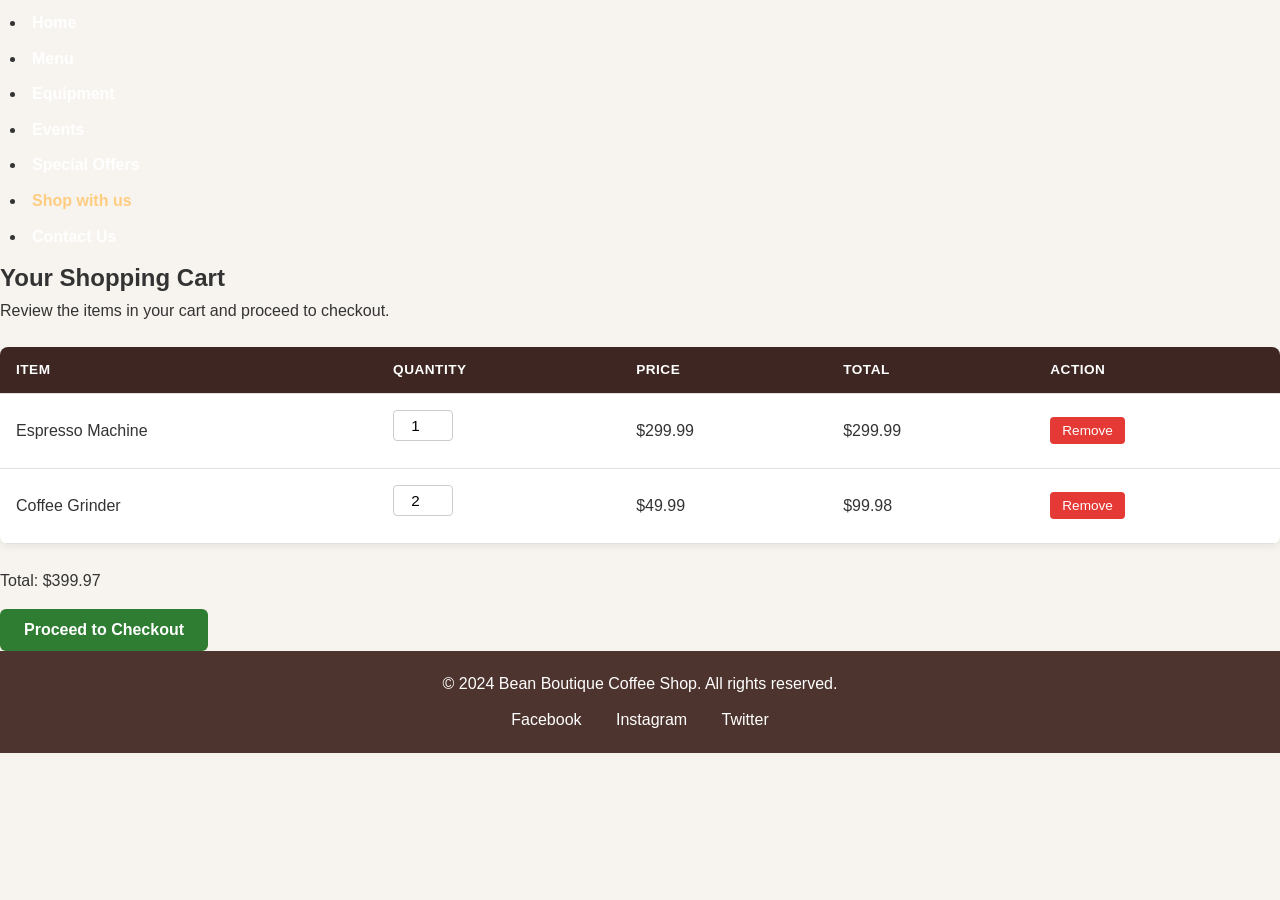
<file: cart.html>
<!DOCTYPE html>
<html lang="en">
<head>
    <meta charset="UTF-8">
    <meta name="viewport" content="width=device-width, initial-scale=1.0">
    <link rel="stylesheet" href="style.css">
    <title>Cart</title>
</head>
<body>
    <nav>
        <ul></ul>
            <li><a href="index.html">Home</a></li>
            <li><a href="coffee.html">Menu</a></li>
            <li><a href="equipment.html">Equipment</a></li>
            <li><a href="event.html">Events</a></li>
            <li><a href="offers.html">Special Offers</a></li>
            <li><a href="cart.html" class="active">Shop with us</a></li>
            <li><a href="contact.html">Contact Us</a></li>
        </ul>
    </nav>
    <main>
     <section class="cart">
    <h1>Your Shopping Cart</h1>
    <p>Review the items in your cart and proceed to checkout.</p>
    <table>
        <thead>
            <tr>
                <th>Item</th>
                <th>Quantity</th>
                <th>Price</th>
                <th>Total</th>
                <th>Action</th>
            </tr>
        </thead>
        <tbody>
            <tr>
                <td>Espresso Machine</td>            
                <td><input type="number" class="qty-input" value="1" min="1" data-price="299.99"></td>
                <td>$299.99</td>
                <td class="item-total">$299.99</td>
                <td><button class="remove-btn">Remove</button></td>
            </tr>
            <tr>
                <td>Coffee Grinder</td>
                <td><input type="number" class="qty-input" value="2" min="1" data-price="49.99"></td>
                <td>$49.99</td>
                <td class="item-total">$99.98</td>
                <td><button class="remove-btn">Remove</button></td>
            </tr>
        </tbody>
    </table>
    <p>Total: $399.97</p>
    <button class="checkout-btn">Proceed to Checkout</button>
</section>
    <footer>
        <p>&copy; 2024 Bean Boutique Coffee Shop. All rights reserved.</p>
        <div class="social-media">
            <a href="https://www.facebook.com/BeanBoutiqueCoffeeShop" target="_blank">Facebook</a>
            <a href="https://www.instagram.com/BeanBoutiqueCoffeeShop" target="_blank">Instagram</a>
            <a href="https://www.twitter.com/BeanBoutiqueCoffeeShop" target="_blank">Twitter</a>
        </div>
    </footer>
    <script src="script.js"></script>
</body>
</html>
</file>
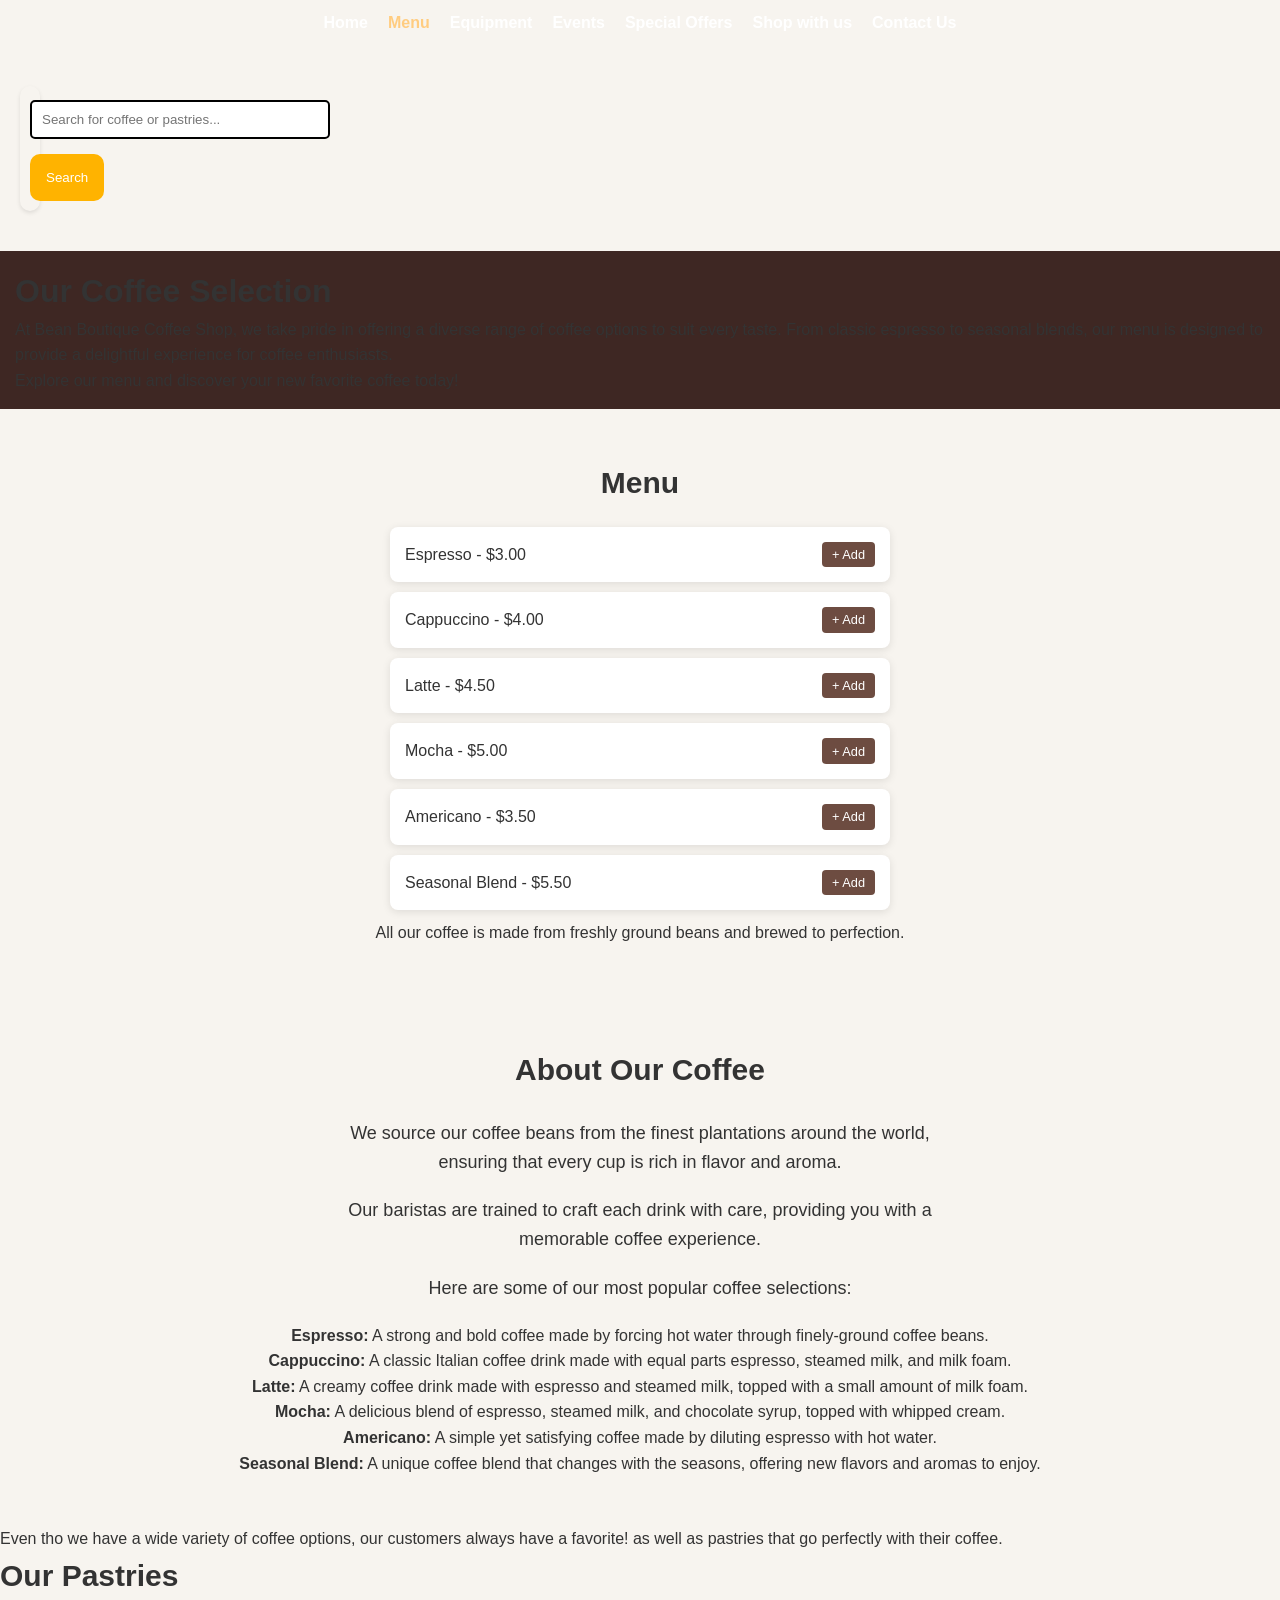
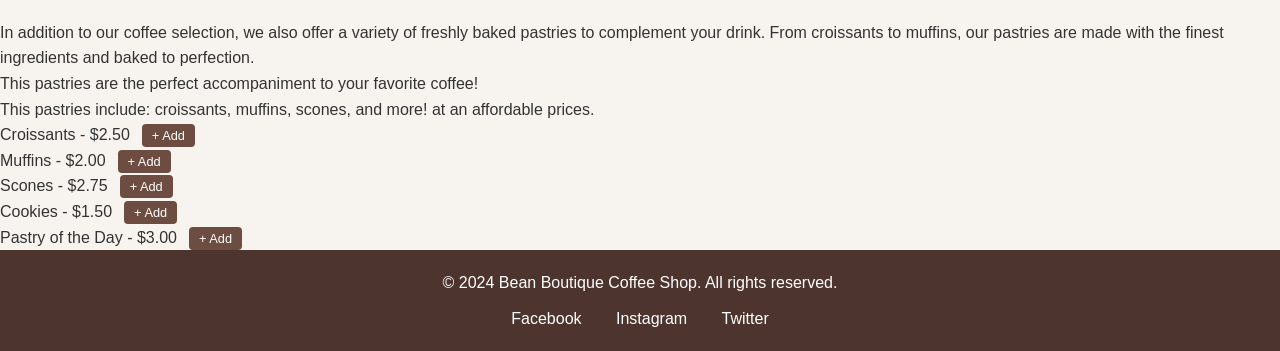
<file: coffee.html>
<!DOCTYPE html>
<html lang="en">
     <head>
        <meta charset="UTF-8">
        <meta name="viewport" content="width=device-width, initial-scale=1.0">
        <title> The Coffee selection</title>
        <link rel="stylesheet" href="style.css">
    </head>
    <body>
        
         <nav>
            <ul>
                <li><a href="index.html">Home</a></li>
                <li><a href="coffee.html"class="active">Menu</a></li>
                <li><a href="equipment.html">Equipment</a></li>
                <li><a href="event.html">Events</a></li>
                <li><a href="offers.html">Special Offers</a></li>
                <li><a href="cart.html">Shop with us</a></li>
                <li><a href="contact.html">Contact Us</a></li>
            </ul>
        </nav>
       
    </body>
        <search class="search-bar">
            <form action="search_results.html" method="get">
                <input type="text" name="query" placeholder="Search for coffee or pastries...">
                <button type="submit">Search</button>
            </form>
        </search>
         <header>
            <h1>Our Coffee Selection</h1>
            <p>At Bean Boutique Coffee Shop, we take pride in offering a diverse range of coffee options to suit every taste. From classic espresso to seasonal blends, our menu is designed to provide a delightful experience for coffee enthusiasts.</p>
            <p>Explore our menu and discover your new favorite coffee today!</p>
        </header>
        <section class="menu">
            <h2>Menu</h2>
            <ul>
               <li>Espresso - $3.00</li>
                <li>Cappuccino - $4.00</li>
                <li>Latte - $4.50</li>
                <li>Mocha - $5.00</li>
                <li>Americano - $3.50</li>
                <li>Seasonal Blend - $5.50</li>
            </ul>
            <p>All our coffee is made from freshly ground beans and brewed to perfection.</p>
        </section>
        <section class="about">
            <h2>About Our Coffee</h2>
            <p>We source our coffee beans from the finest plantations around the world, ensuring that every cup is rich in flavor and aroma.</p>
            <p>Our baristas are trained to craft each drink with care, providing you with a memorable coffee experience.</p>
            <p>Here are some of our most popular coffee selections:</p>
            <ul>
                <li><strong>Espresso:</strong> A strong and bold coffee made by forcing hot water through finely-ground coffee beans.</li>
                <li><strong>Cappuccino:</strong> A classic Italian coffee drink made with equal parts espresso, steamed milk, and milk foam.</li>
                <li><strong>Latte:</strong> A creamy coffee drink made with espresso and steamed milk, topped with a small amount of milk foam.</li>
                <li><strong>Mocha:</strong> A delicious blend of espresso, steamed milk, and chocolate syrup, topped with whipped cream.</li>
                <li><strong>Americano:</strong> A simple yet satisfying coffee made by diluting espresso with hot water.</li>
                <li><strong>Seasonal Blend:</strong> A unique coffee blend that changes with the seasons, offering new flavors and aromas to enjoy.</li>
            </ul>
            </section>
            <p>Even tho we have a wide variety of coffee options, our customers always have a favorite! as well as pastries that go perfectly with their coffee.</p>
            <h2>Our Pastries</h2>
            <p>In addition to our coffee selection, we also offer a variety of freshly baked pastries to complement your drink. From croissants to muffins, our pastries are made with the finest ingredients and baked to perfection.</p>
            <p>This pastries are the perfect accompaniment to your favorite coffee!</p>
            <p> This pastries include: croissants, muffins, scones, and more! at an affordable prices.</p>
            <ul>
                <li>Croissants - $2.50</li>
                <li>Muffins - $2.00</li>
                <li>Scones - $2.75</li>
                <li>Cookies - $1.50</li>
                <li>Pastry of the Day - $3.00</li>
            </ul>
                <footer>
     <p>&copy; 2024 Bean Boutique Coffee Shop. All rights reserved.</p>
     <div class="social-media">
        <a href="https://www.facebook.com/BeanBoutiqueCoffeeShop" target="_blank">Facebook</a>
        <a href="https://www.instagram.com/BeanBoutiqueCoffeeShop" target="_blank">Instagram</a>
        <a href="https://www.twitter.com/BeanBoutiqueCoffeeShop" target="_blank">Twitter</a>

     </div>
</footer>
<script src="script.js"></script>

</body>
</html>
</file>
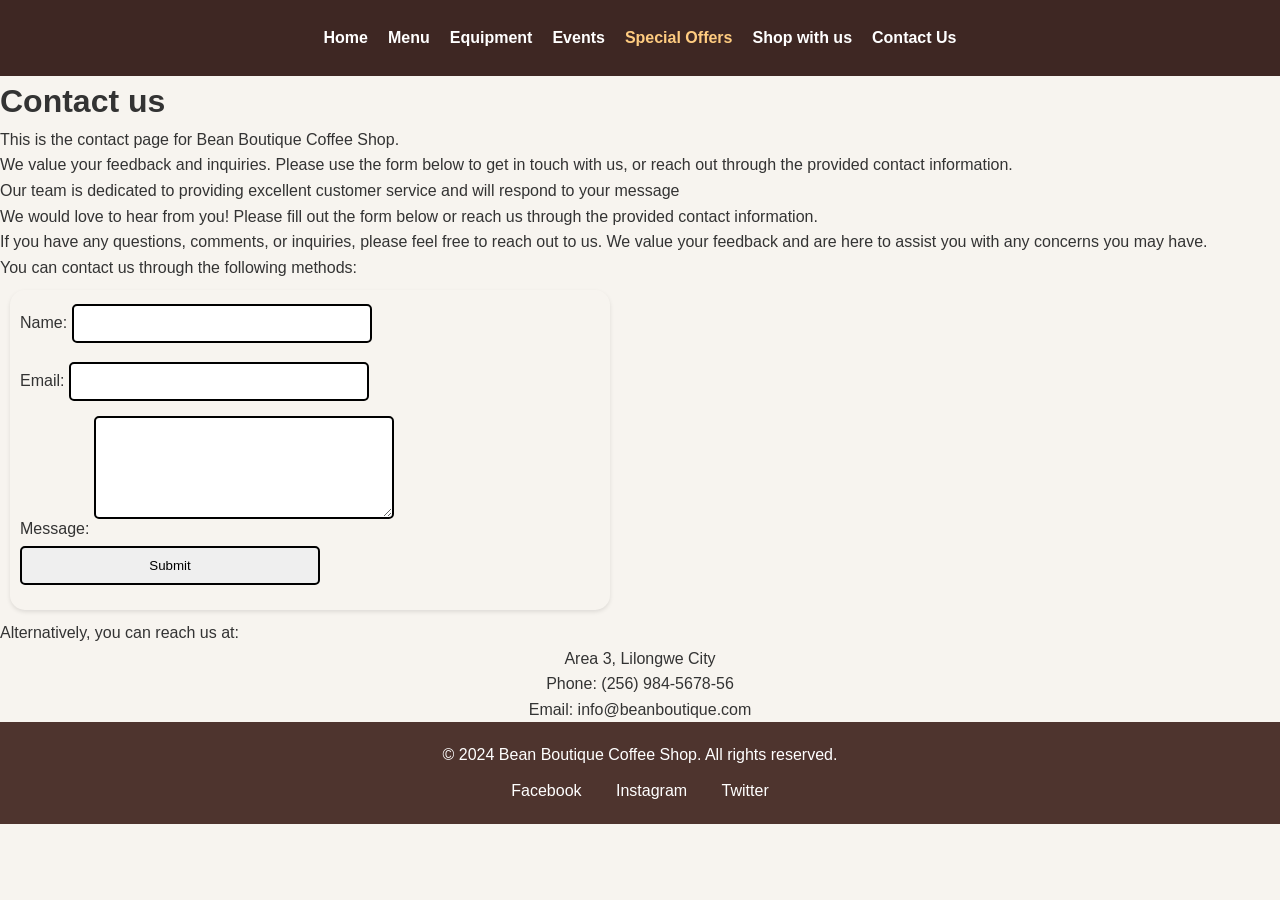
<file: contact us.html>
<!DOCTYPE html>
<html lang="en">

<head>
    <meta charset="UTF-8">
    <meta name="viewport" content="width=device-width, initial-scale=1.0">
    <link rel="stylesheet" href="style.css">
    <script src="script.js"></script>
    <title>Contact us</title>
</head>

<body>
    <header>
    <nav>
        <ul>
            <li><a href="index.html">Home</a></li>
            <li><a href="coffee.html">Menu</a></li>
            <li><a href="equipment.html">Equipment</a></li>
            <li><a href="event.html">Events</a></li>
            <li><a href="offers.html" class="active">Special Offers</a></li>
            <li><a href="cart.html">Shop with us</a></li>
            <li><a href="contact us.html">Contact Us</a></li>
        </ul>
    </nav>
    </header>

    <main>

    <h1>Contact us</h1>
    <p>This is the contact page for Bean Boutique Coffee Shop.</p>
    <p>We value your feedback and inquiries. Please use the form below to get in touch with us, or reach out through the
        provided contact information.</p>
    <p>Our team is dedicated to providing excellent customer service and will respond to your message
    <p>We would love to hear from you! Please fill out the form below or reach us through the provided contact
        information.</p>
    <p>If you have any questions, comments, or inquiries, please feel free to reach out to us. We value your feedback
        and are here to assist you with any concerns you may have.</p>
    <p>You can contact us through the following methods:</p>
    <form action="submit_form.php" method="post">
        <label for="name">Name:</label>
        <input type="text" id="name" name="name" required><br>
        <label for="email">Email:</label>
        <input type="email" id="email" name="email" required><br>
        <label for="message">Message:</label>
        <textarea id="message" name="message" rows="5" required></textarea><br>
        <input type="submit" value="Submit">
    </form>
    <p>Alternatively, you can reach us at:</p>
    <div class="contact-info">
        <p>Area 3, Lilongwe City</p>
        <p>Phone: (256) 984-5678-56</p>
        <p>Email: info@beanboutique.com</p>
    </div>
    </main>
</body>
<footer>
    <p>&copy; 2024 Bean Boutique Coffee Shop. All rights reserved.</p>
    <div class="social-media">
        <a href="https://www.facebook.com/BeanBoutiqueCoffeeShop" target="_blank">Facebook</a>
        <a href="https://www.instagram.com/BeanBoutiqueCoffeeShop" target="_blank">Instagram</a>
        <a href="https://www.twitter.com/BeanBoutiqueCoffeeShop" target="_blank">Twitter</a>

    </div>
</footer>

</html>
</file>
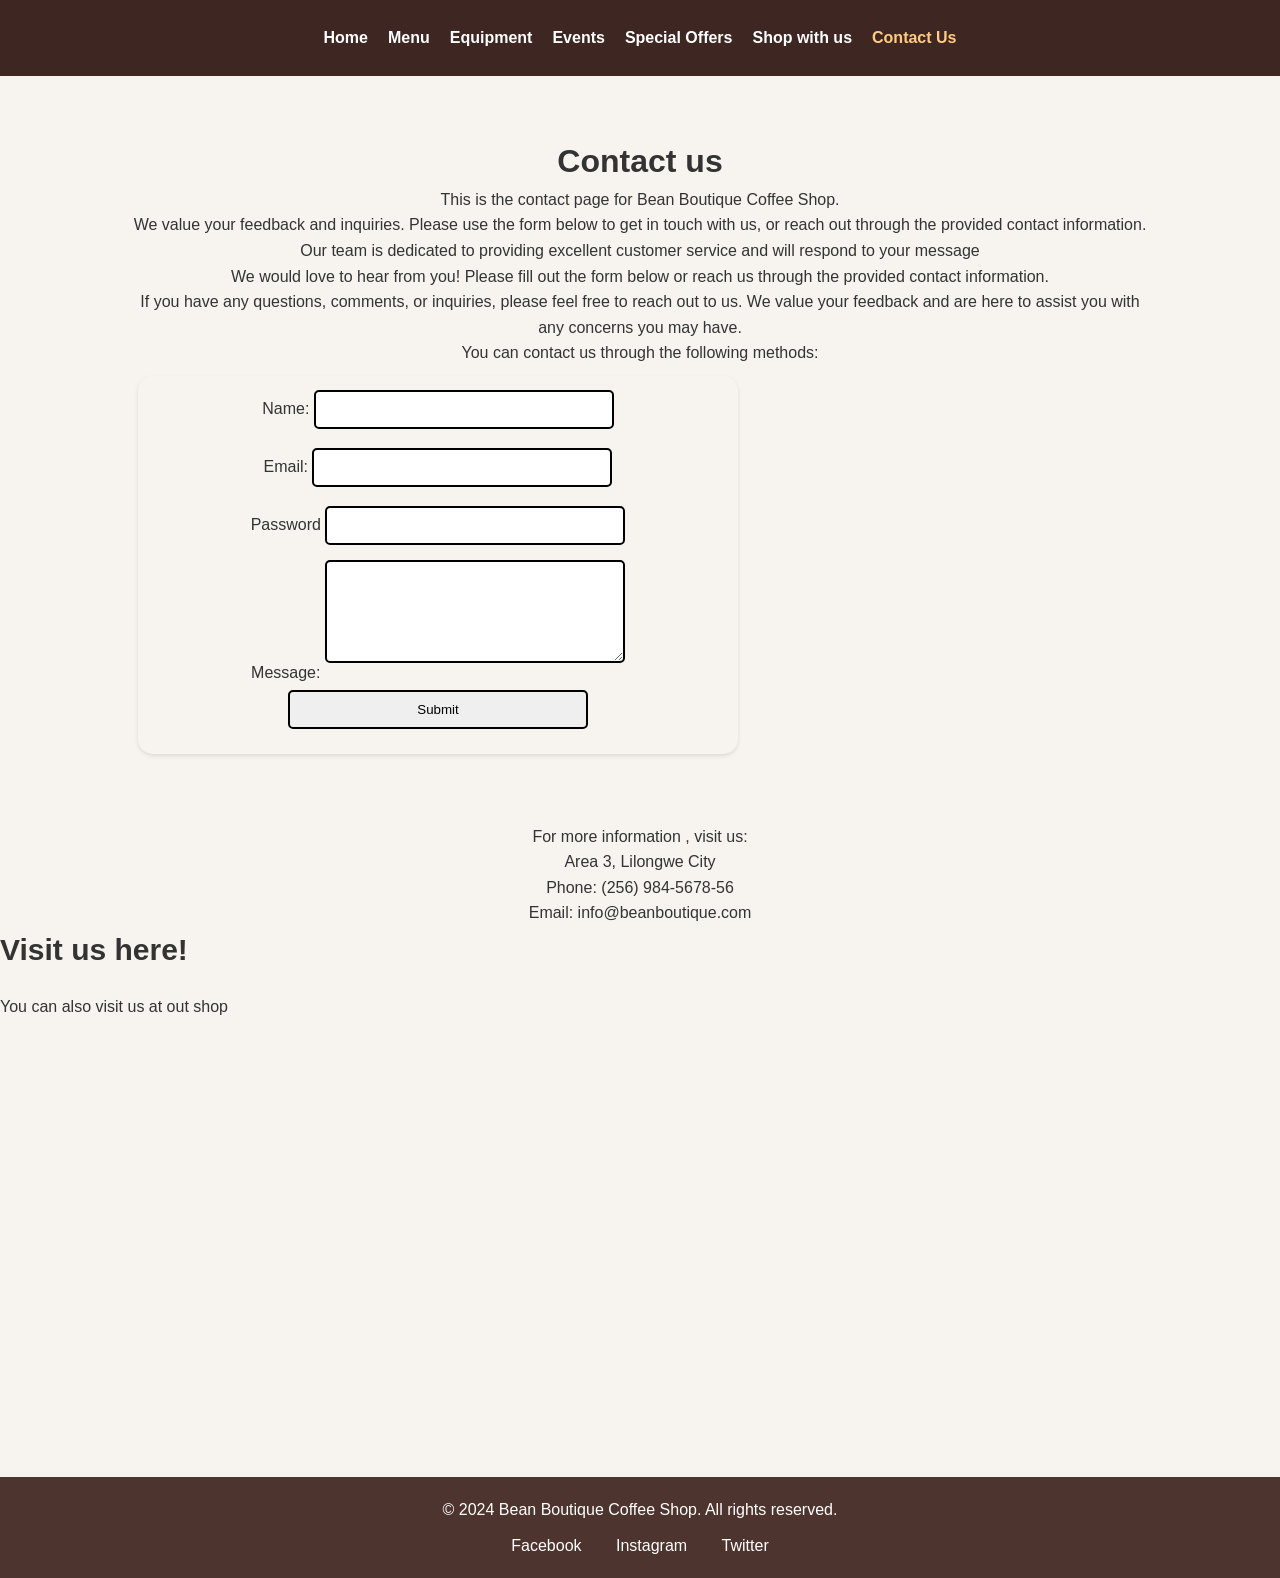
<file: contact.html>
<!DOCTYPE html>
<html lang="en">

<head>
    <meta charset="UTF-8">
    <meta name="viewport" content="width=device-width, initial-scale=1.0">
    <link rel="stylesheet" href="style.css">
    <title>Contact us</title>
</head>

<body>
    <header>
        <nav>
            <ul>
                <li><a href="index.html">Home</a></li>
                <li><a href="coffee.html">Menu</a></li>
                <li><a href="equipment.html">Equipment</a></li>
                <li><a href="event.html">Events</a></li>
                <li><a href="offers.html">Special Offers</a></li>
                <li><a href="cart.html">Shop with us</a></li>
                
                <li><a href="contact.html" class="active">Contact Us</a></li>
            </ul>
        </nav>
    </header>

    <main>
        <div class="contact"> <h1>Contact us</h1>
        <p>This is the contact page for Bean Boutique Coffee Shop.</p>
        <p>We value your feedback and inquiries. Please use the form below to get in touch with us, or reach out through the provided contact information.</p>
    
        <p>Our team is dedicated to providing excellent customer service and will respond to your message</p>
        <p>We would love to hear from you! Please fill out the form below or reach us through the provided contact information.</p>
        <p>If you have any questions, comments, or inquiries, please feel free to reach out to us. We value your feedback and are here to assist you with any concerns you may have.</p>
        <p>You can contact us through the following methods:</p>
        
        <form action="submit_form.php" method="post">
            <label for="name">Name:</label>
            <input type="text" id="name" name="name" required><br>
            <label for="email">Email:</label>
            <input type="email" id="email" name="email" required><br>
            <label for="password">Password</label>
             <input type="password" id="password" name="password" required><br>
            <label for="message">Message:</label>
            <textarea id="message" name="message" rows="5" required></textarea><br>
            <input type="submit" value="Submit">
        </form>
    </div>
        <div class="contact-info">
            <p>For more information , visit us:</p>
            <p>Area 3, Lilongwe City</p>
            <p>Phone: (256) 984-5678-56</p>
            <p>Email: info@beanboutique.com</p>
        </div>
    </main>
    <section class="map-section">
         <h2>Visit us here!</h2>
        <p>You can also visit us at out shop</p>
        <iframe
            src="https://www.google.com/maps/embed?pb=!1m18!1m12!1m3!1d3153.086123456789!2d-122.419415484681!3d37.774929779759!2m3!1f0!2f0!3f0!3m2!1i1024!2i768!4f13.1!3m3!1m2!1s0x8085809c12345678%3A0xabcdef1234567890!2sBean%20Boutique!5e0!3m2!1sen!2sus!4v1612345678901"
            width="100%" 
                height="450" 
                style="border:0;" 
                allowfullscreen="" 
                loading="lazy" 
                referrerpolicy="no-referrer-when-downgrade">
        </iframe>
    </section>
          
    <footer>
        <p>&copy; 2024 Bean Boutique Coffee Shop. All rights reserved.</p>
        <div class="social-media">
            <a href="https://www.facebook.com/BeanBoutiqueCoffeeShop" target="_blank">Facebook</a>
            <a href="https://www.instagram.com/BeanBoutiqueCoffeeShop" target="_blank">Instagram</a>
            <a href="https://www.twitter.com/BeanBoutiqueCoffeeShop" target="_blank">Twitter</a>
        </div>
    </footer>
    <script src="script.js"></script>
</body>
</html>
</file>
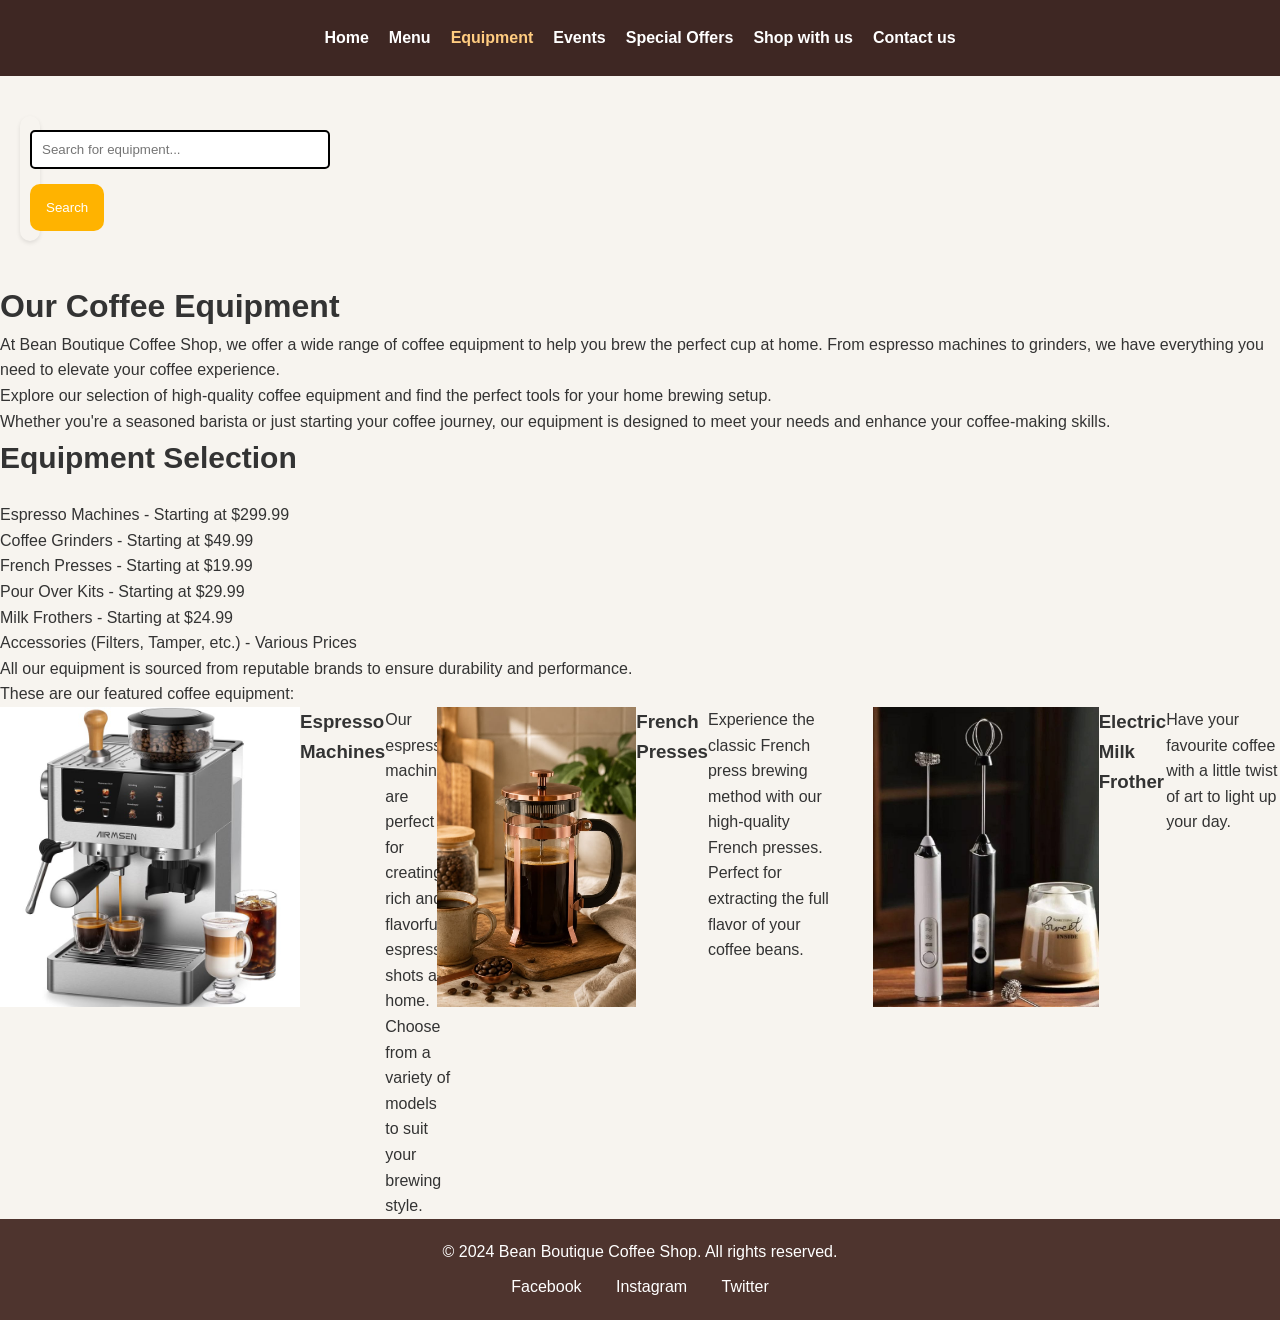
<file: equipment.html>
<!DOCTYPE html>
<html lang="en">
    <head>
        <meta charset="UTF-8">
        <meta name="viewport" content="width=device-width, initial-scale=1.0">
        <title>Bean Boutique Coffee Shop</title>
        <link rel="stylesheet" href="style.css">
    </head>
    <body>
        
        <header>
           
            <nav>
                <ul>
                    <li><a href="index.html">Home</a></li>
                    <li><a href="coffee.html">Menu</a></li>
                    <li><a href="equipment.html" class="active">Equipment</a></li>
                    <li><a href="event.html">Events</a></li>
                    <li><a href="offers.html">Special Offers</a></li>
                    <li><a href="cart.html">Shop with us</a></li>
                    <li><a href="contact.html">Contact us</a></li>
                </ul>
            </nav>
        </header>

         <search class="search-bar">
                <form action="search_results.html" method="get">
                    <input type="text" name="query" placeholder="Search for equipment...">
                    <button type="submit">Search</button>
                </form>
            </search>
        <main class="equipment">
            <h1>Our Coffee Equipment</h1>
            <p>At Bean Boutique Coffee Shop, we offer a wide range of coffee equipment to help you brew the perfect cup at home. From espresso machines to grinders, we have everything you need to elevate your coffee experience.</p>
            <p>Explore our selection of high-quality coffee equipment and find the perfect tools for your home brewing setup.</p>
            <p>Whether you're a seasoned barista or just starting your coffee journey, our equipment is designed to meet your needs and enhance your coffee-making skills.</p>
            
            <section class="equipment-list">
                <h2>Equipment Selection</h2>
                <ul>
                    <li>Espresso Machines - Starting at $299.99</li>
                    <li>Coffee Grinders - Starting at $49.99</li>
                    <li>French Presses - Starting at $19.99</li>
                    <li>Pour Over Kits - Starting at $29.99</li>
                    <li>Milk Frothers - Starting at $24.99</li>
                    <li>Accessories (Filters, Tamper, etc.) - Various Prices</li>
                </ul>
                <p>All our equipment is sourced from reputable brands to ensure durability and performance.</p>
            </section>
            <p>These are our featured coffee equipment:</p>
            <div class="card-grid">
                <div class="card">
                    <img src="images/espressomachine.jpg" alt="Espresso Machine">
                    <h3>Espresso Machines</h3>
                    <p>Our espresso machines are perfect for creating rich and flavorful espresso shots at home. Choose from a variety of models to suit your brewing style.</p>
                </div>
                <div class="card">
                    <img src="images/frenchpress.jpg" alt="French Press">
                    <h3>French Presses</h3>
                    <p>Experience the classic French press brewing method with our high-quality French presses. Perfect for extracting the full flavor of your coffee beans.</p>
                </div>
                <div class="card">
                    <img src="images/electricmilkfrother.jpg" alt="Electric Milk Frother">
                    <h3 >Electric Milk Frother</h3>
                    <p>Have your favourite coffee with a little twist of art to light up your day.</p>
                </div>
            </div>
        </main>

        <footer>
            <p>&copy; 2024 Bean Boutique Coffee Shop. All rights reserved.</p>
            <div class="social-media">
                <a href="https://www.facebook.com/BeanBoutiqueCoffeeShop" target="_blank" rel="noopener">Facebook</a>
                <a href="https://www.instagram.com/BeanBoutiqueCoffeeShop" target="_blank" rel="noopener">Instagram</a>
                <a href="https://www.twitter.com/BeanBoutiqueCoffeeShop" target="_blank" rel="noopener">Twitter</a>
            </div>
        </footer>
         <script src="script.js"></script>
    </body>
</html>
</file>
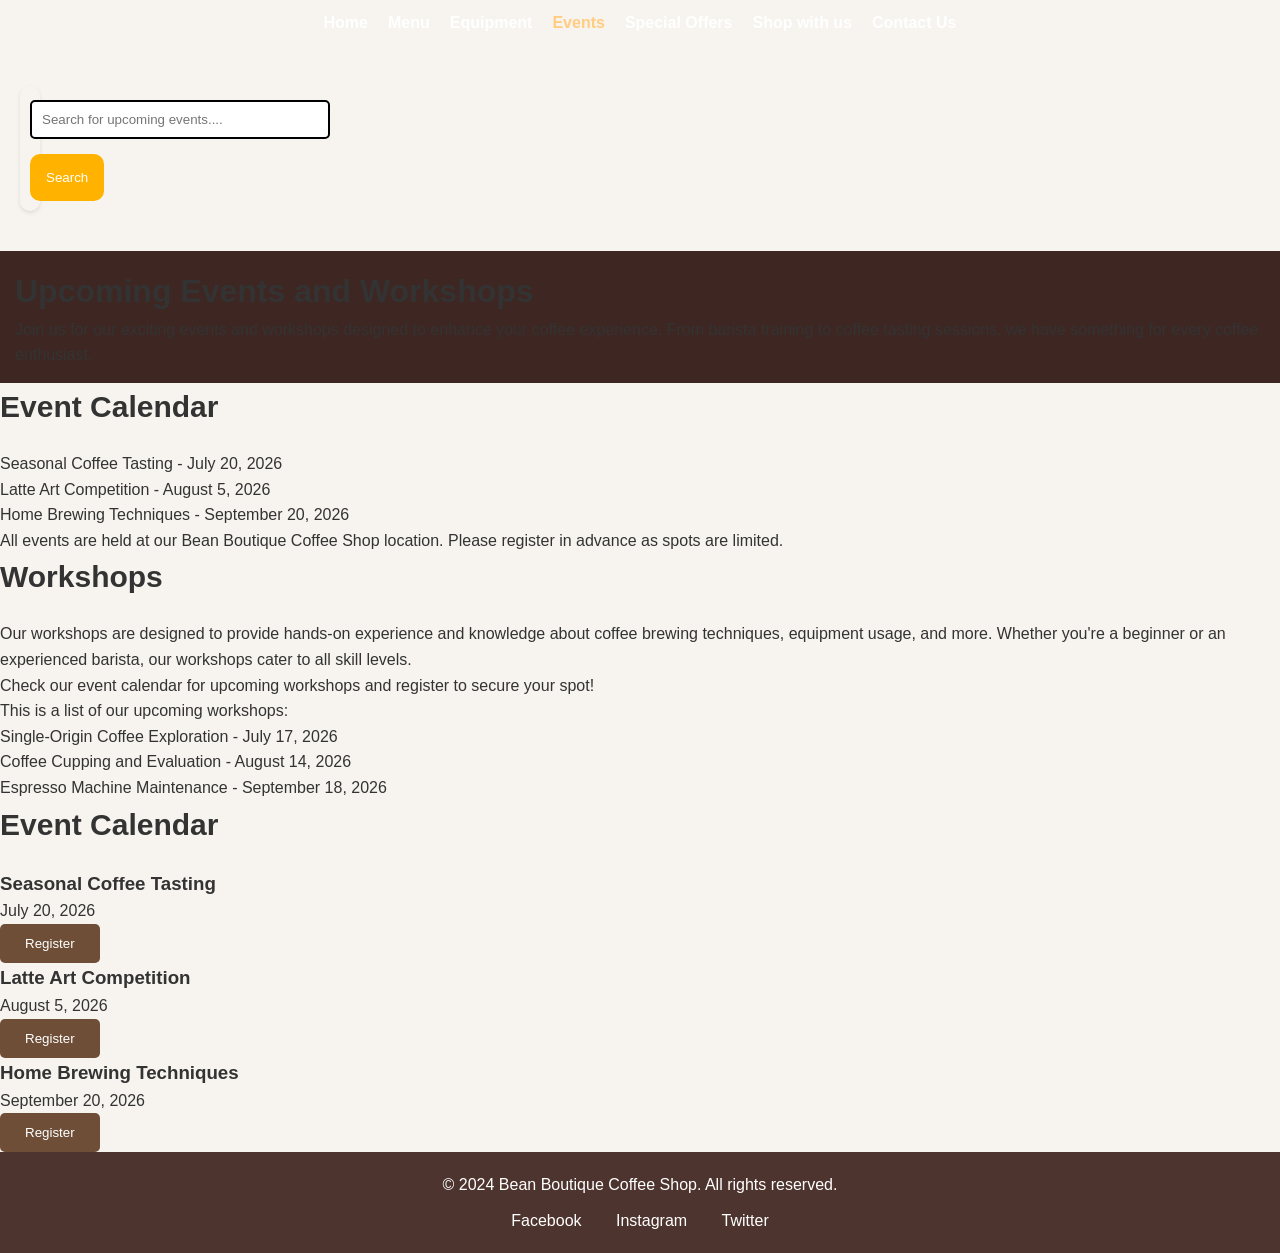
<file: event.html>
<!DOCTYPE html>
<html lang="en">
<head>
    <meta charset="UTF-8">
    <meta name="viewport" content="width=device-width, initial-scale=1.0">
    <link rel="stylesheet" href="style.css">
    <title>Events and Workshops</title>
</head>
<body>
    <nav>
            <ul>
                <li><a href="index.html">Home</a></li>
                <li><a href="coffee.html">Menu</a></li>
                <li><a href="equipment.html">Equipment</a></li>
                <li><a href="event.html" class="active">Events</a></li>
                <li><a href="offers.html">Special Offers</a></li>
                <li><a href="cart.html">Shop with us</a></li>
                <li><a href="contact.html">Contact Us</a></li>
            </ul>
        </nav>
         <search class="search-bar">
                <form action="search_results.html" method="get">
                    <input type="text" name="query" placeholder="Search for upcoming events....">
                    <button type="submit">Search</button>
                </form>
            </search>

    <header>
        <h1>Upcoming Events and Workshops</h1>
        <p>Join us for our exciting events and workshops designed to enhance your coffee experience. From barista training to coffee tasting sessions, we have something for every coffee enthusiast.</p>
    </header>

    <section class="events">
        <h2>Event Calendar</h2>
        <ul>
            <li>Seasonal Coffee Tasting - July 20, 2026</li>
            <li>Latte Art Competition - August 5, 2026</li>
            <li>Home Brewing Techniques - September 20, 2026</li>
        </ul>
        <p>All events are held at our Bean Boutique Coffee Shop location. Please register in advance as spots are limited.</p>
    </section>

    <section class="workshops">
        <h2>Workshops</h2>
        <p>Our workshops are designed to provide hands-on experience and knowledge about coffee brewing techniques, equipment usage, and more. Whether you're a beginner or an experienced barista, our workshops cater to all skill levels.</p>
        <p>Check our event calendar for upcoming workshops and register to secure your spot!</p>
        <p>This is a list of our upcoming workshops:</p>
        <ul>
            <li>Single-Origin Coffee Exploration - July 17, 2026</li>
            <li>Coffee Cupping and Evaluation - August 14, 2026</li>
            <li>Espresso Machine Maintenance - September 18, 2026</li>
        </ul>
        
    </section>
    <section class="events">
    <h2>Event Calendar</h2>

    <div class="event">
        <h3>Seasonal Coffee Tasting</h3>
        <p>July 20, 2026</p>
        <button class="register-btn">Register</button>
    </div>

    <div class="event">
        <h3>Latte Art Competition</h3>
        <p>August 5, 2026</p>
        <button class="register-btn">Register</button>
    </div>

    <div class="event">
        <h3>Home Brewing Techniques</h3>
        <p>September 20, 2026</p>
        <button class="register-btn">Register</button>
    </div>

</section>
    <footer>
        <p>&copy; 2024 Bean Boutique Coffee Shop. All rights reserved.</p>
    <div class="social-media">
        <a href="https://www.facebook.com/BeanBoutiqueCoffeeShop" target="_blank">Facebook</a>
        <a href="https://www.instagram.com/BeanBoutiqueCoffeeShop" target="_blank">Instagram</a>
        <a href="https://www.twitter.com/BeanBoutiqueCoffeeShop" target="_blank">Twitter</a>

    </div>
    </footer>
    <script src="script.js"></script>
</body>
</html>
</file>
<file: style.css>
*{
    margin:0;
    padding:0;
    box-sizing:border-box;
    font-family:Arial, Helvetica, sans-serif;
}

body{
    background:#f7f4ef;
    color:#333;
    line-height:1.6;
}

header{
    background:#3e2723;
    padding:15px;
    position:sticky;
    top:0;
    z-index:1000;
}

nav ul{
    display:flex;
    justify-content:center;
    list-style:none;
    flex-wrap: wrap;
}

nav li{
    margin:10px;
}

nav a{
    color:white;
    text-decoration:none;
    font-weight:bold;
    transition:.3s;
}

nav a:hover,
nav a.active{
    color:#ffcc80;
}

.hero{
    background:linear-gradient(rgba(0,0,0,.5),rgba(0,0,0,.5)),
    url("images/coffee.jpg") center/cover;
    height:90vh;
    display:flex;
    justify-content:center;
    align-items:center;
    text-align:center;
    color:white;
}

.hero-text h1{
    font-size:50px;
}

.hero-text p{
    margin:20px 0;
}

.btn{
    display:inline-block;
    background:#6f4e37;
    color:white;
    padding:12px 25px;
    text-decoration:none;
    border-radius:5px;
    transition:.3s;
}

.btn:hover{
    background:#3e2723;
}

.about,
.testimonial,
.contact{
    padding:60px 10%;
}

.about h2,
.testimonial h1,
.contact h2{
    text-align:center;
    margin-bottom:25px;
}

.media{
    display:flex;
    justify-content:center;
}

.media-content{
    max-width:800px;
    text-align:center;
}

.test-cards{
    display:grid;
    grid-template-columns:repeat(auto-fit,minmax(250px,1fr));
    gap:20px;
}

.test-card{
    background:white;
    padding:20px;
    border-radius:8px;
    box-shadow:0 3px 10px rgba(0,0,0,.15);
}

form{
    max-width:600px;
    margin:auto;
}

input,
textarea{
    width:100%;
    padding:12px;
    margin-bottom:15px;
    border:1px solid #ccc;
    border-radius:5px;
}

button{
    background:#6f4e37;
    color:white;
    border:none;
    padding:12px 25px;
    cursor:pointer;
    border-radius:5px;
}

button:hover{
    background:#3e2723;
}

footer{
    background:#3e2723;
    color:white;
    text-align:center;
    padding:20px;
}

.social-media{
    margin-top:15px;
}

.social-media a{
    color:white;
    margin:0 15px;
    text-decoration:none;
}

.social-media a:hover{
    color:#ffcc80;
}

/* Mobile */

@media screen and (max-width:768px){

nav ul{
    flex-direction:column;
}

.hero-text h1{
    font-size:32px;
}

.hero{
    padding:20px;
}

.about,
.testimonial,
.contact{
    padding:40px 20px;
}

}
.menu{
    padding:50px;
    text-align:center;
}

ul{
    list-style: none;
}
.menu ul{
    list-style:none;
    max-width:500px;
    margin:auto;
}

.menu li{
    display:flex;
    justify-content:space-between;
    padding:15px;
    margin:10px 0;
    background:white;
    border-radius:8px;
    box-shadow:0 2px 8px rgba(0,0,0,.1);
}
.menu h2{
    font-size:30px;
    margin-bottom:20px;
}
.about{
    padding:50px;
    text-align:center;
}
h2{
    font-size:30px;
    margin-bottom:20px;
}

.about p{
    max-width:600px;
    margin:0 auto 20px;
    font-size:18px;
}


.hero{
    
    background-size:cover;
    background-position:center;
    height:400px;
    color:white;
    text-align:center;
}

.hero-text{
 padding-top: 80px;

}


.btn{
    display:inline-block;
    background:#ffca28;
    color:#3e2723;
    text-decoration:none;
    padding:10px 20px;
    border-radius:30px;
    transition:.4s;
    font-weight:bold;
}
.btn:hover{
    background:#ffb300;
}


.testmonial{
    background-color: #4e342e;
    padding: 20px;
    text-align: center;
    color:white;
}

.test-cards{
    display:flex;
    justify-content: space-around;
}

.test-card{
    max-width: 300px;
    background-color: #ffb300;
    border-radius: 10px;
    padding: 26px;
}

.contact h2{
    text-align: center;
}

form{
    padding:10px;
    border-radius: 15px;
    box-shadow: 0 2px 4px rgba(0, 0, 0, 0.1);
    margin:10px;
}
input{
    padding:10px;
    border:2px solid black;
    margin-top: 4px;
    border-radius:5px;
    width:300px;
}


textarea{
    width: 300px;
    border: 2px solid black;
    border-radius: 5px;
}


form button{
    padding : 16px;
    border-radius: 10px;
    border: none;
    background-color: #ffb300;
    color: white;
}

footer{
    background:#4e342e;
    color:white;
    text-align:center;
    padding:20px;
    position:relative;
    bottom:0;
    width:100%;
}

.social-media{
    margin-top:10px;
}
.card{
    display:flex;
}

.workshop{
    background:#fff8f0;
    border:1px solid #ccc;
    border-radius:10px;
    padding:20px;
    margin:20px;
    width:300px;
    text-align:center;
}


.search-bar{
    display:block;
    justify-content:center;
    margin:20px 0;
    padding:10px;
    transition:0.3s;
    width:10px;

}
.contact{
    text-align: center;
}
.contact-info{
    text-align: center;
}
.offers{
    text-align: center;
}

.card-grid {
    display: grid;
    grid-template-columns: repeat(3, 1fr);
    gap: 30px;
}

.card img{
    width: 100%;
    height: 300px;
    object-fit: cover;
}

.table th{
    background-colour:white;
    padding: 0.5em;
    text-align:center;

}

.table td{
    border: 0.1em solid blanchedalmond;
    text-align: center;
}.cart table {
    width: 100%;
    border-collapse: collapse;
    margin: 1.5rem 0;
    font-family: inherit;
    background-color: #ffffff;
    box-shadow: 0 4px 6px rgba(0, 0, 0, 0.05);
    border-radius: 8px;
    overflow: hidden;
}

.cart th, 
.cart td {
    padding: 12px 16px;
    text-align: left;
    border-bottom: 1px solid #e0e0e0;
}

.cart th {
    background-color: #3e2723; /* Dark warm coffee brown */
    color: #ffffff;
    font-weight: 600;
    text-transform: uppercase;
    font-size: 0.85rem;
    letter-spacing: 0.5px;
}

.cart tbody tr:hover {
    background-color: #fcf8f5; /* Light warm hover effect */
}

/* Quantity Input Styling */
.cart .qty-input {
    width: 60px;
    padding: 6px 8px;
    border: 1px solid #ccc;
    border-radius: 4px;
    text-align: center;
    font-size: 0.95rem;
}

.cart .qty-input:focus {
    outline: none;
    border-color: #6d4c41;
}

/* Action Buttons */
.cart .remove-btn {
    background-color: #e53935;
    color: #ffffff;
    border: none;
    padding: 6px 12px;
    border-radius: 4px;
    cursor: pointer;
    font-size: 0.85rem;
    transition: background-color 0.2s ease;
}

.cart .remove-btn:hover {
    background-color: #c62828;
}

.cart .checkout-btn {
    background-color: #2e7d32;
    color: #ffffff;
    border: none;
    padding: 12px 24px;
    font-size: 1rem;
    font-weight: bold;
    border-radius: 6px;
    cursor: pointer;
    transition: background-color 0.2s ease;
    display: inline-block;
    margin-top: 1rem;
}

.cart .checkout-btn:hover {
    background-color: #1b5e20;
}

/* ==========================================
   Special Offers & Subscriptions Styling
   ========================================== */

/* Hero & CTA Sections */
.hero, .cta {
    background-color: #fdfaf6;
    border-left: 5px solid #6d4c41;
    padding: 2.5rem 1.5rem;
    margin: 2rem auto;
    max-width: 900px;
    border-radius: 8px;
}

.hero button {
    background-color: #6d4c41;
    color: #ffffff;
    border: none;
    padding: 10px 20px;
    font-size: 1rem;
    border-radius: 5px;
    cursor: pointer;
    transition: background-color 0.2s ease;
}

.hero button:hover {
    background-color: #3e2723;
}

/* Promotions Grid */
.offers {
    max-width: 900px;
    margin: 2rem auto;
    display: grid;
    grid-template-columns: repeat(auto-fit, minmax(220px, 1fr));
    gap: 1.5rem;
}

.offer-card {
    background-color: #ffffff;
    border: 1px solid #e0e0e0;
    border-radius: 8px;
    padding: 1.5rem;
    box-shadow: 0 4px 6px rgba(0,0,0,0.05);
    transition: transform 0.2s ease;
}

.offer-card:hover {
    transform: translateY(-4px);
}

.offer-card h4 {
    display: inline-block;
    background-color: #efebe9;
    color: #3e2723;
    padding: 6px 12px;
    border: 1px dashed #6d4c41;
    border-radius: 4px;
    letter-spacing: 1px;
    cursor: pointer;
}

/* Subscription Table */
#subscriptions {
    max-width: 900px;
    margin: 2rem auto;
}

#subscriptions table {
    width: 100%;
    border-collapse: collapse;
    background-color: #ffffff;
    box-shadow: 0 4px 6px rgba(0, 0, 0, 0.05);
    border-radius: 8px;
    overflow: hidden;
}

#subscriptions th, 
#subscriptions td {
    padding: 14px 16px;
    text-align: left;
    border-bottom: 1px solid #e0e0e0;
}

#subscriptions th {
    background-color: #3e2723;
    color: #ffffff;
    text-transform: uppercase;
    font-size: 0.85rem;
}

#subscriptions tr:hover {
    background-color: #fcf8f5;
    cursor: pointer;
}

/* Subscription Form */
.subscribe {
    max-width: 600px;
    margin: 2rem auto;
    background-color: #ffffff;
    padding: 2rem;
    border-radius: 8px;
    box-shadow: 0 4px 8px rgba(0,0,0,0.08);
}

.subscribe input[type="text"],
.subscribe input[type="email"],
.subscribe input[type="password"],
.subscribe select,
.subscribe textarea {
    width: 100%;
    padding: 10px;
    margin-top: 5px;
    border: 1px solid #ccc;
    border-radius: 5px;
    box-sizing: border-box;
}

.subscribe input[type="submit"] {
    background-color: #2e7d32;
    color: white;
    border: none;
    padding: 12px 20px;
    font-size: 1rem;
    border-radius: 5px;
    cursor: pointer;
    width: 100%;
    margin-top: 1rem;
    font-weight: bold;
}

.subscribe input[type="submit"]:hover {
    background-color: #1b5e20;
}
</file>
